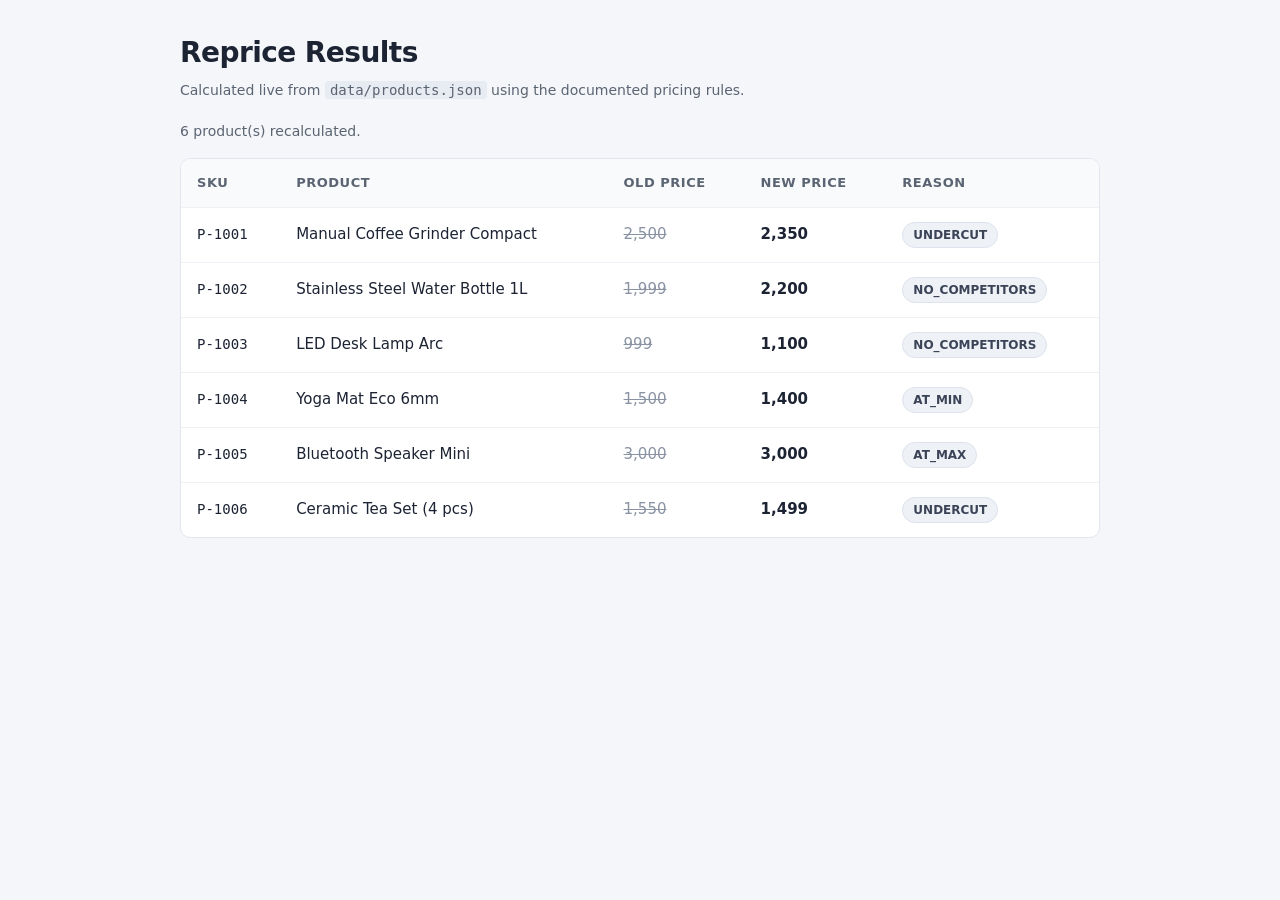
<file: reprice.html>
<!doctype html>
<html lang="en">
<head>
  <meta charset="UTF-8">
  <meta name="viewport" content="width=device-width, initial-scale=1.0">
  <meta name="description" content="SaleScout reprice results: calculated prices for every product.">
  <title>SaleScout — Reprice Results</title>
  <link rel="stylesheet" href="reprice.css">
  <script src="reprice.js" defer></script>
  <script src="reprice-ui.js" defer></script>
</head>
<body>
  <main class="reprice-page">
    <header class="reprice-header">
      <h1>Reprice Results</h1>
      <p class="reprice-note">Calculated live from <code>data/products.json</code> using the documented pricing rules.</p>
    </header>

    <p class="results-status" id="results-status" role="status">Loading products…</p>

    <div class="table-wrap">
      <table class="results-table">
        <thead>
          <tr>
            <th scope="col">SKU</th>
            <th scope="col">Product</th>
            <th scope="col">Old price</th>
            <th scope="col">New price</th>
            <th scope="col">Reason</th>
          </tr>
        </thead>
        <tbody id="results-body"></tbody>
      </table>
    </div>
  </main>
</body>
</html>
</file>
<file: reprice.css>
*,
*::before,
*::after {
  box-sizing: border-box;
}

body {
  margin: 0;
  font-family: system-ui, -apple-system, "Segoe UI", Roboto, Helvetica, Arial, sans-serif;
  background: #f4f6f9;
  color: #1c2333;
  line-height: 1.5;
}

.reprice-page {
  max-width: 960px;
  margin: 0 auto;
  padding: 32px 20px 56px;
}

.reprice-header h1 {
  margin: 0 0 6px;
  font-size: 28px;
  letter-spacing: -0.02em;
}

.reprice-note {
  margin: 0 0 20px;
  color: #5b6472;
  font-size: 14px;
}

.reprice-note code {
  background: #e7ebf2;
  border-radius: 4px;
  padding: 1px 5px;
}

.results-status {
  margin: 0 0 16px;
  font-size: 14px;
  color: #5b6472;
}

.results-status.is-error {
  color: #b3261e;
}

.table-wrap {
  background: #fff;
  border: 1px solid #e2e6ee;
  border-radius: 10px;
  overflow-x: auto;
}

.results-table {
  width: 100%;
  border-collapse: collapse;
  font-size: 15px;
}

.results-table th,
.results-table td {
  padding: 14px 16px;
  text-align: left;
  border-bottom: 1px solid #eef1f6;
  white-space: nowrap;
}

.results-table td:nth-child(2) {
  white-space: normal;
}

.results-table thead th {
  background: #f8fafc;
  font-size: 13px;
  text-transform: uppercase;
  letter-spacing: 0.04em;
  color: #5b6472;
}

.results-table tbody tr:last-child th,
.results-table tbody tr:last-child td {
  border-bottom: none;
}

.results-table tbody tr:hover {
  background: #fafbfd;
}

.sku {
  font-family: ui-monospace, SFMono-Regular, Menlo, Consolas, monospace;
  font-size: 14px;
}

.old-price {
  color: #8a93a3;
  text-decoration: line-through;
}

.new-price {
  font-weight: 700;
}

.reason-badge {
  display: inline-block;
  padding: 3px 10px;
  border-radius: 999px;
  font-size: 12px;
  font-weight: 600;
  background: #eef1f6;
  color: #3b4457;
  border: 1px solid #dde2ec;
}

@media (max-width: 640px) {
  .reprice-page {
    padding: 20px 14px 40px;
  }

  .table-wrap {
    background: transparent;
    border: none;
    overflow-x: visible;
  }

  .results-table,
  .results-table tbody,
  .results-table tr,
  .results-table td {
    display: block;
    width: 100%;
  }

  .results-table thead {
    display: none;
  }

  .results-table tbody tr {
    background: #fff;
    border: 1px solid #e2e6ee;
    border-radius: 10px;
    margin-bottom: 12px;
    padding: 6px 14px;
  }

  .results-table tbody tr:hover {
    background: #fff;
  }

  .results-table td {
    display: flex;
    justify-content: space-between;
    align-items: center;
    gap: 16px;
    padding: 9px 0;
    border-bottom: 1px solid #eef1f6;
    white-space: normal;
    text-align: right;
  }

  .results-table td::before {
    content: attr(data-label);
    font-size: 12px;
    font-weight: 600;
    text-transform: uppercase;
    letter-spacing: 0.04em;
    color: #5b6472;
    text-align: left;
  }

  .results-table td:last-child {
    border-bottom: none;
  }
}
</file>
